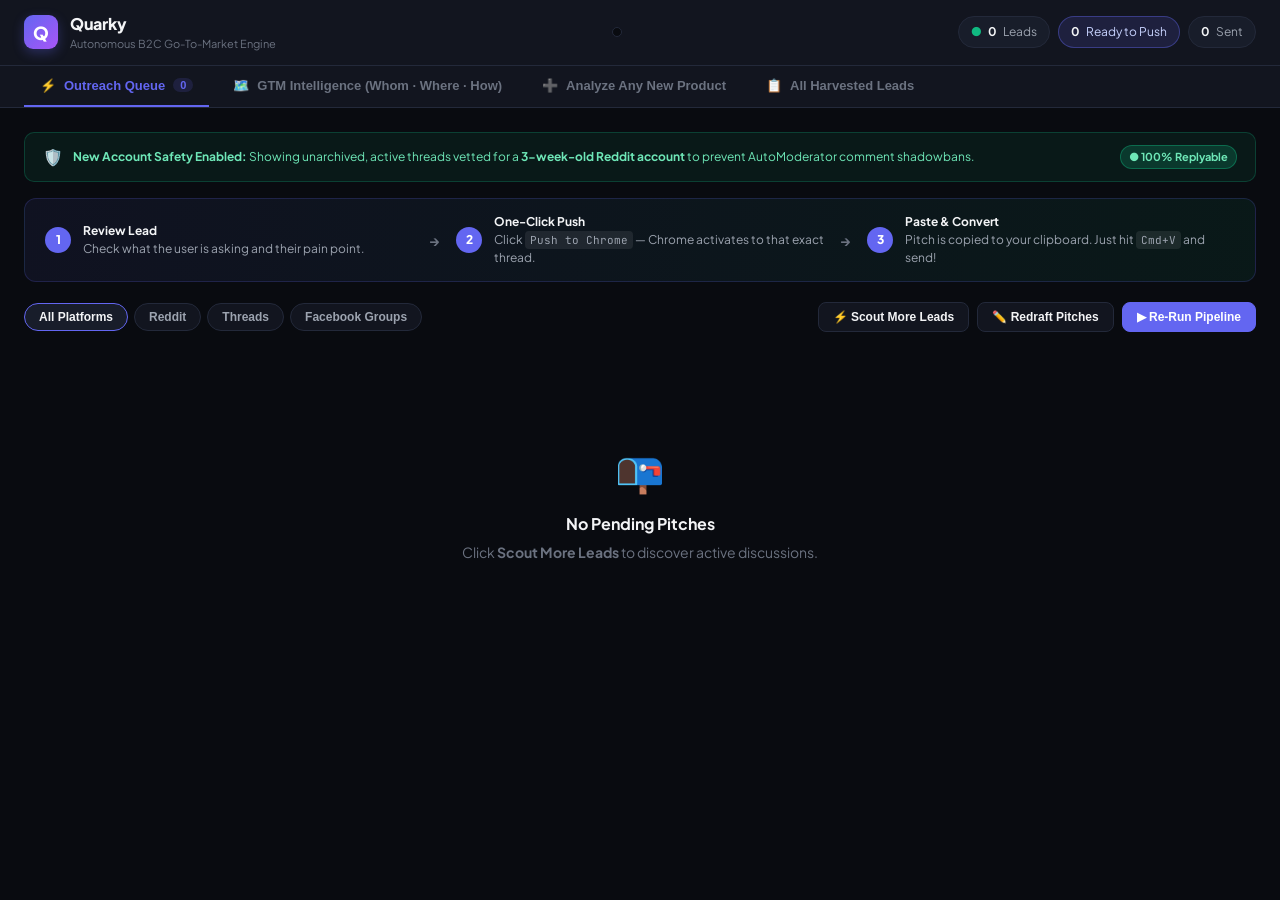
<file: quarky/web/index.html>
<!DOCTYPE html>
<html lang="en">
<head>
<meta charset="UTF-8">
<meta name="viewport" content="width=device-width, initial-scale=1.0">
<title>Quarky — Autonomous B2C GTM & Lead Engine</title>
<link rel="preconnect" href="https://fonts.googleapis.com">
<link rel="preconnect" href="https://fonts.gstatic.com" crossorigin>
<link href="https://fonts.googleapis.com/css2?family=Plus+Jakarta+Sans:wght@400;500;600;700;800&family=JetBrains+Mono:wght@400;500&display=swap" rel="stylesheet">
<link rel="stylesheet" href="style.css">
</head>
<body>

<div class="shell">
  <!-- TOP APP BAR -->
  <header class="topbar">
    <div class="brand">
      <div class="logo-mark">Q</div>
      <div class="brand-text">
        <span class="brand-title">Quarky</span>
        <span class="brand-sub">Autonomous B2C Go-To-Market Engine</span>
      </div>
    </div>

    <!-- Active Product Selector Tabs -->
    <div class="product-tabs" id="product-tabs">
      <!-- filled by JS -->
    </div>

    <!-- Stats summary -->
    <div class="quick-stats">
      <div class="stat-pill"><span class="dot-green">●</span> <strong id="stat-total">0</strong> Leads</div>
      <div class="stat-pill stat-accent"><strong id="stat-pending">0</strong> Ready to Push</div>
      <div class="stat-pill"><strong id="stat-sent">0</strong> Sent</div>
    </div>
  </header>

  <!-- NAVIGATION TABS -->
  <nav class="nav-strip">
    <button class="nav-tab active" data-view="outbox">
      <span class="tab-icon">⚡</span>
      <span class="tab-title">Outreach Queue</span>
      <span class="tab-badge" id="badge-outbox-count">0</span>
    </button>
    <button class="nav-tab" data-view="strategy">
      <span class="tab-icon">🗺️</span>
      <span class="tab-title">GTM Intelligence (Whom · Where · How)</span>
    </button>
    <button class="nav-tab" data-view="analyze">
      <span class="tab-icon">➕</span>
      <span class="tab-title">Analyze Any New Product</span>
    </button>
    <button class="nav-tab" data-view="leads">
      <span class="tab-icon">📋</span>
      <span class="tab-title">All Harvested Leads</span>
    </button>
  </nav>

  <!-- WORKSPACE CONTENT AREA -->
  <main class="workspace">

    <!-- ── VIEW 1: OUTREACH QUEUE (OUTBOX) ────────────────────────── -->
    <section class="view active" id="view-outbox">
      <!-- Account Health & AutoMod Banner -->
      <div style="background: rgba(16, 185, 129, 0.08); border: 1px solid rgba(16, 185, 129, 0.25); border-radius: 10px; padding: 12px 18px; margin-bottom: 16px; font-size: 12px; color: #6ee7b7; display: flex; align-items: center; justify-content: space-between; gap: 12px;">
        <div style="display: flex; align-items: center; gap: 10px;">
          <span style="font-size: 16px;">🛡️</span>
          <span><strong>New Account Safety Enabled:</strong> Showing unarchived, active threads vetted for a <strong>3-week-old Reddit account</strong> to prevent AutoModerator comment shadowbans.</span>
        </div>
        <span style="background: rgba(16, 185, 129, 0.2); border: 1px solid rgba(16, 185, 129, 0.4); padding: 3px 8px; border-radius: 99px; font-size: 11px; font-weight: 700; white-space: nowrap;">● 100% Replyable</span>
      </div>

      <!-- Action Guide Banner -->
      <div class="guide-banner">
        <div class="guide-step">
          <div class="step-num">1</div>
          <div class="step-desc"><strong>Review Lead</strong><br>Check what the user is asking and their pain point.</div>
        </div>
        <div class="guide-arrow">→</div>
        <div class="guide-step">
          <div class="step-num">2</div>
          <div class="step-desc"><strong>One-Click Push</strong><br>Click <code>Push to Chrome</code> — Chrome activates to that exact thread.</div>
        </div>
        <div class="guide-arrow">→</div>
        <div class="guide-step">
          <div class="step-num">3</div>
          <div class="step-desc"><strong>Paste & Convert</strong><br>Pitch is copied to your clipboard. Just hit <code>Cmd+V</code> and send!</div>
        </div>
      </div>

      <!-- Controls & Filter Toolbar -->
      <div class="stream-toolbar">
        <div class="filter-pills" id="platform-filters">
          <button class="filter-pill active" data-filter="all">All Platforms</button>
          <button class="filter-pill" data-filter="reddit">Reddit</button>
          <button class="filter-pill" data-filter="threads">Threads</button>
          <button class="filter-pill" data-filter="facebook">Facebook Groups</button>
        </div>
        <div class="stream-actions">
          <button class="btn-tool" id="btn-scout">⚡ Scout More Leads</button>
          <button class="btn-tool" id="btn-draft">✏️ Redraft Pitches</button>
          <button class="btn-tool btn-tool-accent" id="btn-run-all">▶ Re-Run Pipeline</button>
        </div>
      </div>

      <div class="status-indicator" id="pipeline-status"></div>

      <!-- Live Cards Stream -->
      <div class="lead-stream" id="outbox-cards">
        <div class="empty-state">
          <div class="empty-icon">📭</div>
          <h3>No Pending Pitches</h3>
          <p>Click <strong>Scout More Leads</strong> to discover active discussions.</p>
        </div>
      </div>
    </section>

    <!-- ── VIEW 2: GTM INTELLIGENCE (WHOM · WHERE · HOW) ──────────── -->
    <section class="view" id="view-strategy">
      <div class="strategy-header">
        <div>
          <h2>GTM Intelligence: <span id="strat-slug" class="highlight-text">Product</span></h2>
          <p class="subtitle" id="strat-desc">Analyzing customer mindset, active discussion channels, and positioning angles.</p>
        </div>
        <button class="btn-primary" id="btn-switch-to-queue">Review Live Leads →</button>
      </div>

      <div class="gtm-grid">
        <!-- WHOM CARD -->
        <div class="gtm-card">
          <div class="gtm-card-icon icon-whom">🎯</div>
          <h3>WHOM — Target Persona & Mindset</h3>
          <div class="gtm-block">
            <label>Ideal Customer Profile (ICP)</label>
            <p id="strat-audience" class="gtm-value">—</p>
          </div>
          <div class="gtm-block">
            <label>Pain Trigger & Mindset</label>
            <p id="strat-pain" class="gtm-value">—</p>
          </div>
          <div class="gtm-block">
            <label>Archetype Classification</label>
            <span class="badge-archetype" id="strat-archetype">utility_app</span>
          </div>
        </div>

        <!-- WHERE CARD -->
        <div class="gtm-card">
          <div class="gtm-card-icon icon-where">📍</div>
          <h3>WHERE — Live Communities</h3>
          <div class="gtm-block">
            <label>Platforms</label>
            <div id="strat-platforms" class="chips-row"></div>
          </div>
          <div class="gtm-block">
            <label>Target Subreddits (Reddit)</label>
            <div id="strat-subreddits" class="chips-row"></div>
          </div>
          <div class="gtm-block">
            <label>Threads Topics & Facebook Groups</label>
            <div id="strat-communities" class="chips-row"></div>
          </div>
        </div>

        <!-- HOW CARD -->
        <div class="gtm-card">
          <div class="gtm-card-icon icon-how">💡</div>
          <h3>HOW — Positioning & Pitch Strategy</h3>
          <div class="gtm-block">
            <label>Conversation Tone</label>
            <p id="strat-tone" class="gtm-value">—</p>
          </div>
          <div class="gtm-block">
            <label>Tactical Value Proposition / Hook</label>
            <p id="strat-angle" class="gtm-value text-green">—</p>
          </div>
          <div class="gtm-block">
            <label>Product Landing Link</label>
            <a id="strat-link" class="product-direct-link" href="#" target="_blank">—</a>
          </div>
        </div>
      </div>
    </section>

    <!-- ── VIEW 3: ANALYZE NEW PRODUCT ────────────────────────────── -->
    <section class="view" id="view-analyze">
      <div class="analyze-container">
        <div class="analyze-card">
          <h2>Analyze Any Product into a GTM Engine</h2>
          <p class="subtitle">Enter any product URL (e.g. <code>https://tracksub.app</code>) or describe what you want to sell (e.g. a book on human hypocrisy, a fitness app, or a SaaS tool).</p>
          
          <div class="form-group">
            <label>Product Description or Landing Page URL</label>
            <textarea id="product-input" rows="3" placeholder="e.g. TrackSub – subscription tracker app with AI screenshot import and no bank logins. https://tracksub.app"></textarea>
          </div>

          <div class="form-group">
            <label>Identifier Slug (Optional)</label>
            <input type="text" id="product-slug" placeholder="e.g. tracksub, feelsright, power_book">
          </div>

          <button class="btn-primary btn-large" id="btn-run-analyze">
            ⚡ Generate GTM Blueprint & Scout Leads →
          </button>
        </div>
      </div>
    </section>

    <!-- ── VIEW 4: ALL LEADS TABLE ────────────────────────────────── -->
    <section class="view" id="view-leads">
      <div class="leads-header">
        <h2>All Harvested Leads</h2>
        <span class="muted" id="leads-total-count">0 total prospects discovered</span>
      </div>
      <div class="table-card">
        <table class="leads-table">
          <thead>
            <tr>
              <th>Platform</th>
              <th>Discussion Context</th>
              <th>Status</th>
              <th>Thread Link</th>
              <th>Discovered</th>
            </tr>
          </thead>
          <tbody id="leads-table-body">
            <!-- filled by JS -->
          </tbody>
        </table>
      </div>
    </section>

  </main>
</div>

<!-- TOAST NOTIFICATIONS -->
<div class="toast" id="toast"></div>

<script src="app.js"></script>
</body>
</html>
</file>
<file: quarky/web/style.css>
/* ── Quarky UI Style ──────────────────────────────────────────────────────── */

:root {
  --bg-app: #090b10;
  --bg-surface: #12151f;
  --bg-surface-raised: #181d2a;
  --bg-surface-hover: #1f2537;
  --border: #23293a;
  --border-focus: #4f46e5;
  
  --accent: #6366f1;
  --accent-hover: #4f46e5;
  --accent-glow: rgba(99, 102, 241, 0.15);
  
  --green: #10b981;
  --green-glow: rgba(16, 185, 129, 0.15);
  --yellow: #f59e0b;
  --red: #ef4444;
  
  --text: #f3f4f6;
  --text-secondary: #9ca3af;
  --text-muted: #6b7280;
  
  --reddit-color: #ff4500;
  --threads-color: #ffffff;
  --facebook-color: #1877f2;
  
  --font-sans: 'Plus Jakarta Sans', system-ui, -apple-system, sans-serif;
  --font-mono: 'JetBrains Mono', monospace;
  --radius: 12px;
  --radius-sm: 8px;
}

* { box-sizing: border-box; margin: 0; padding: 0; }

body {
  background: var(--bg-app);
  color: var(--text);
  font-family: var(--font-sans);
  font-size: 14px;
  line-height: 1.5;
  height: 100vh;
  overflow: hidden;
}

/* ── App Shell Layout ──────────────────────────────────────────────────────── */
.shell {
  display: flex;
  flex-direction: column;
  height: 100vh;
}

/* ── Top App Bar ──────────────────────────────────────────────────────────── */
.topbar {
  display: flex;
  align-items: center;
  justify-content: space-between;
  padding: 12px 24px;
  background: var(--bg-surface);
  border-bottom: 1px solid var(--border);
  gap: 20px;
}

.brand {
  display: flex;
  align-items: center;
  gap: 12px;
}
.logo-mark {
  width: 34px;
  height: 34px;
  background: linear-gradient(135deg, #6366f1, #a855f7);
  border-radius: 9px;
  display: flex;
  align-items: center;
  justify-content: center;
  font-weight: 800;
  font-size: 18px;
  color: #fff;
  box-shadow: 0 4px 12px rgba(99, 102, 241, 0.3);
}
.brand-title {
  font-size: 16px;
  font-weight: 800;
  letter-spacing: -0.3px;
  display: block;
}
.brand-sub {
  font-size: 11px;
  color: var(--text-muted);
  display: block;
}

/* ── Product Switcher Tabs ────────────────────────────────────────────────── */
.product-tabs {
  display: flex;
  align-items: center;
  gap: 6px;
  background: var(--bg-app);
  padding: 4px;
  border-radius: 10px;
  border: 1px solid var(--border);
  overflow-x: auto;
}
.prod-pill {
  background: none;
  border: none;
  color: var(--text-secondary);
  padding: 6px 14px;
  font-size: 12px;
  font-weight: 600;
  border-radius: 7px;
  cursor: pointer;
  display: flex;
  align-items: center;
  gap: 6px;
  transition: all 0.15s ease;
  white-space: nowrap;
}
.prod-pill:hover {
  background: var(--bg-surface-raised);
  color: var(--text);
}
.prod-pill.active {
  background: var(--accent);
  color: #fff;
  box-shadow: 0 2px 8px rgba(99, 102, 241, 0.4);
}

/* ── Quick Stats ──────────────────────────────────────────────────────────── */
.quick-stats {
  display: flex;
  align-items: center;
  gap: 8px;
}
.stat-pill {
  background: var(--bg-surface-raised);
  border: 1px solid var(--border);
  padding: 6px 12px;
  border-radius: 20px;
  font-size: 12px;
  color: var(--text-secondary);
  display: flex;
  align-items: center;
  gap: 6px;
}
.stat-pill strong { color: var(--text); }
.stat-accent {
  background: var(--accent-glow);
  border-color: rgba(99, 102, 241, 0.4);
  color: #c7d2fe;
}
.dot-green { color: var(--green); }

/* ── Navigation Strip ─────────────────────────────────────────────────────── */
.nav-strip {
  display: flex;
  background: var(--bg-surface);
  border-bottom: 1px solid var(--border);
  padding: 0 24px;
  gap: 8px;
}
.nav-tab {
  background: none;
  border: none;
  border-bottom: 2px solid transparent;
  color: var(--text-muted);
  padding: 12px 16px;
  font-size: 13px;
  font-weight: 600;
  cursor: pointer;
  display: flex;
  align-items: center;
  gap: 8px;
  transition: all 0.15s ease;
}
.nav-tab:hover {
  color: var(--text);
}
.nav-tab.active {
  color: var(--accent);
  border-bottom-color: var(--accent);
}
.tab-badge {
  background: var(--accent-glow);
  color: var(--accent);
  font-size: 11px;
  padding: 1px 7px;
  border-radius: 99px;
  font-weight: 700;
}

/* ── Workspace ────────────────────────────────────────────────────────────── */
.workspace {
  flex: 1;
  overflow-y: auto;
  padding: 24px;
  background: var(--bg-app);
}

.view { display: none; }
.view.active { display: block; }

/* ── Guide Banner ─────────────────────────────────────────────────────────── */
.guide-banner {
  display: flex;
  align-items: center;
  background: linear-gradient(90deg, rgba(99, 102, 241, 0.08), rgba(16, 185, 129, 0.08));
  border: 1px solid rgba(99, 102, 241, 0.2);
  border-radius: var(--radius);
  padding: 14px 20px;
  margin-bottom: 20px;
  gap: 16px;
}
.guide-step {
  display: flex;
  align-items: center;
  gap: 12px;
  flex: 1;
}
.step-num {
  width: 26px;
  height: 26px;
  border-radius: 50%;
  background: var(--accent);
  color: #fff;
  font-size: 12px;
  font-weight: 800;
  display: flex;
  align-items: center;
  justify-content: center;
  flex-shrink: 0;
}
.step-desc {
  font-size: 12px;
  color: var(--text-secondary);
}
.step-desc strong { color: var(--text); }
.step-desc code {
  background: rgba(255, 255, 255, 0.08);
  padding: 2px 5px;
  border-radius: 4px;
  font-family: var(--font-mono);
  font-size: 11px;
}
.guide-arrow {
  color: var(--text-muted);
  font-weight: 700;
}

/* ── Stream Toolbar ───────────────────────────────────────────────────────── */
.stream-toolbar {
  display: flex;
  align-items: center;
  justify-content: space-between;
  margin-bottom: 16px;
  flex-wrap: wrap;
  gap: 12px;
}
.filter-pills {
  display: flex;
  gap: 6px;
}
.filter-pill {
  background: var(--bg-surface);
  border: 1px solid var(--border);
  color: var(--text-secondary);
  padding: 6px 14px;
  border-radius: 20px;
  font-size: 12px;
  font-weight: 600;
  cursor: pointer;
  transition: all 0.15s ease;
}
.filter-pill:hover { border-color: var(--accent); color: var(--text); }
.filter-pill.active {
  background: var(--bg-surface-raised);
  border-color: var(--accent);
  color: var(--text);
}

.stream-actions {
  display: flex;
  gap: 8px;
}
.btn-tool {
  background: var(--bg-surface);
  border: 1px solid var(--border);
  color: var(--text);
  padding: 7px 14px;
  border-radius: var(--radius-sm);
  font-size: 12px;
  font-weight: 600;
  cursor: pointer;
  transition: all 0.15s ease;
}
.btn-tool:hover { background: var(--bg-surface-hover); border-color: var(--accent); }
.btn-tool-accent {
  background: var(--accent);
  border-color: var(--accent);
  color: #fff;
}
.btn-tool-accent:hover { background: var(--accent-hover); }

/* ── Status Indicator ─────────────────────────────────────────────────────── */
.status-indicator {
  font-size: 12px;
  color: var(--text-muted);
  margin-bottom: 14px;
  min-height: 18px;
}
.status-indicator.running { color: var(--yellow); }
.status-indicator.done { color: var(--green); }

/* ── Lead Stream Cards ────────────────────────────────────────────────────── */
.lead-stream {
  display: flex;
  flex-direction: column;
  gap: 16px;
}

.lead-card {
  background: var(--bg-surface);
  border: 1px solid var(--border);
  border-radius: var(--radius);
  padding: 20px 24px;
  transition: border-color 0.2s ease, box-shadow 0.2s ease;
  position: relative;
}
.lead-card:hover {
  border-color: rgba(99, 102, 241, 0.4);
  box-shadow: 0 4px 20px rgba(0, 0, 0, 0.2);
}

.card-top {
  display: flex;
  align-items: center;
  justify-content: space-between;
  margin-bottom: 12px;
  flex-wrap: wrap;
  gap: 8px;
}
.card-badges {
  display: flex;
  align-items: center;
  gap: 8px;
}

.tag-platform {
  font-size: 11px;
  font-weight: 700;
  padding: 3px 10px;
  border-radius: 99px;
  text-transform: uppercase;
  letter-spacing: 0.5px;
  display: inline-flex;
  align-items: center;
  gap: 5px;
}
.tag-reddit { background: rgba(255, 69, 0, 0.12); color: var(--reddit-color); border: 1px solid rgba(255, 69, 0, 0.3); }
.tag-threads { background: rgba(255, 255, 255, 0.1); color: var(--threads-color); border: 1px solid rgba(255, 255, 255, 0.2); }
.tag-facebook { background: rgba(24, 119, 242, 0.12); color: var(--facebook-color); border: 1px solid rgba(24, 119, 242, 0.3); }

.tag-intent {
  background: rgba(16, 185, 129, 0.12);
  color: var(--green);
  border: 1px solid rgba(16, 185, 129, 0.3);
  font-size: 11px;
  font-weight: 700;
  padding: 3px 8px;
  border-radius: 99px;
}
.tag-unlocked {
  background: rgba(16, 185, 129, 0.08);
  color: #34d399;
  border: 1px solid rgba(16, 185, 129, 0.25);
  font-size: 10px;
  font-weight: 600;
  padding: 2px 7px;
  border-radius: 6px;
  display: inline-flex;
  align-items: center;
  gap: 4px;
}
.tag-account-safe {
  background: rgba(99, 102, 241, 0.1);
  color: #a5b4fc;
  border: 1px solid rgba(99, 102, 241, 0.3);
  font-size: 10px;
  font-weight: 600;
  padding: 2px 7px;
  border-radius: 6px;
  display: inline-flex;
  align-items: center;
  gap: 4px;
}
.tag-recency {
  background: rgba(255, 255, 255, 0.06);
  color: var(--text-secondary);
  border: 1px solid var(--border);
  font-size: 10px;
  font-weight: 500;
  padding: 2px 7px;
  border-radius: 6px;
}
.card-time {
  font-size: 11px;
  color: var(--text-muted);
}

/* Quote box */
.prospect-quote {
  background: var(--bg-surface-raised);
  border-left: 3px solid var(--accent);
  border-radius: 0 8px 8px 0;
  padding: 12px 16px;
  margin-bottom: 12px;
  font-size: 13px;
  line-height: 1.6;
  color: var(--text);
  position: relative;
}
.quote-title {
  font-weight: 700;
  margin-bottom: 4px;
  color: #fff;
}
.quote-text {
  color: var(--text-secondary);
}

.thread-link-row {
  display: flex;
  align-items: center;
  gap: 8px;
  margin-bottom: 14px;
}
.thread-link {
  font-size: 12px;
  color: var(--accent);
  text-decoration: none;
  display: inline-flex;
  align-items: center;
  gap: 4px;
}
.thread-link:hover { text-decoration: underline; }

/* Pitch Preview Box */
.pitch-container {
  margin-bottom: 16px;
}
.pitch-label-bar {
  display: flex;
  align-items: center;
  justify-content: space-between;
  margin-bottom: 6px;
  font-size: 11px;
  color: var(--text-muted);
  text-transform: uppercase;
  letter-spacing: 0.5px;
  font-weight: 600;
}
.pitch-edit-tip {
  font-size: 11px;
  color: var(--text-muted);
  font-weight: 400;
  text-transform: none;
}
.pitch-textarea {
  width: 100%;
  background: var(--bg-app);
  border: 1px solid var(--border);
  border-radius: var(--radius-sm);
  color: var(--text);
  font-family: var(--font-sans);
  font-size: 13px;
  line-height: 1.6;
  padding: 12px 14px;
  resize: vertical;
  min-height: 85px;
  outline: none;
  transition: border-color 0.15s ease;
}
.pitch-textarea:focus {
  border-color: var(--accent);
  box-shadow: 0 0 0 2px var(--accent-glow);
}

/* Card Actions */
.card-actions {
  display: flex;
  align-items: center;
  gap: 10px;
}
.btn-push {
  background: var(--green);
  color: #fff;
  border: none;
  padding: 9px 18px;
  border-radius: var(--radius-sm);
  font-size: 13px;
  font-weight: 700;
  cursor: pointer;
  display: inline-flex;
  align-items: center;
  gap: 8px;
  transition: background 0.15s ease, transform 0.1s ease;
}
.btn-push:hover {
  background: #059669;
  transform: translateY(-1px);
}
.btn-push:active { transform: translateY(0); }

.btn-secondary {
  background: var(--bg-surface-raised);
  border: 1px solid var(--border);
  color: var(--text);
  padding: 8px 14px;
  border-radius: var(--radius-sm);
  font-size: 12px;
  font-weight: 600;
  cursor: pointer;
  transition: all 0.15s ease;
}
.btn-secondary:hover {
  background: var(--bg-surface-hover);
  border-color: var(--text-muted);
}
.btn-dismiss {
  background: none;
  border: 1px solid transparent;
  color: var(--text-muted);
  padding: 8px 12px;
  border-radius: var(--radius-sm);
  font-size: 12px;
  cursor: pointer;
  margin-left: auto;
}
.btn-dismiss:hover {
  color: var(--red);
  border-color: rgba(239, 68, 68, 0.3);
}

/* ── GTM Intelligence Grid ────────────────────────────────────────────────── */
.strategy-header {
  display: flex;
  align-items: center;
  justify-content: space-between;
  margin-bottom: 24px;
}
.highlight-text {
  color: var(--accent);
  text-transform: capitalize;
}
.subtitle {
  color: var(--text-muted);
  font-size: 13px;
  margin-top: 4px;
}

.gtm-grid {
  display: grid;
  grid-template-columns: repeat(3, 1fr);
  gap: 20px;
}
@media (max-width: 1024px) {
  .gtm-grid { grid-template-columns: 1fr; }
}

.gtm-card {
  background: var(--bg-surface);
  border: 1px solid var(--border);
  border-radius: var(--radius);
  padding: 24px;
  display: flex;
  flex-direction: column;
  gap: 16px;
}
.gtm-card-icon {
  width: 40px;
  height: 40px;
  border-radius: 10px;
  display: flex;
  align-items: center;
  justify-content: center;
  font-size: 20px;
}
.icon-whom { background: rgba(99, 102, 241, 0.15); color: var(--accent); }
.icon-where { background: rgba(245, 158, 11, 0.15); color: var(--yellow); }
.icon-how { background: rgba(16, 185, 129, 0.15); color: var(--green); }

.gtm-card h3 {
  font-size: 15px;
  font-weight: 700;
  letter-spacing: -0.2px;
}
.gtm-block label {
  font-size: 11px;
  color: var(--text-muted);
  text-transform: uppercase;
  letter-spacing: 0.5px;
  font-weight: 600;
  display: block;
  margin-bottom: 4px;
}
.gtm-value {
  font-size: 13px;
  line-height: 1.5;
  color: var(--text);
}
.text-green { color: #34d399; font-weight: 500; }

.badge-archetype {
  display: inline-block;
  background: var(--bg-surface-raised);
  border: 1px solid var(--border);
  padding: 3px 10px;
  border-radius: 6px;
  font-family: var(--font-mono);
  font-size: 12px;
  color: var(--accent);
}

.chips-row {
  display: flex;
  flex-wrap: wrap;
  gap: 6px;
  margin-top: 4px;
}
.chip {
  background: var(--bg-surface-raised);
  border: 1px solid var(--border);
  padding: 4px 10px;
  border-radius: 6px;
  font-size: 12px;
  color: var(--text-secondary);
}
.chip-link {
  color: var(--accent);
  text-decoration: none;
}
.chip-link:hover { text-decoration: underline; }

.product-direct-link {
  font-family: var(--font-mono);
  font-size: 12px;
  color: var(--accent);
  word-break: break-all;
}

/* ── Analyze Form ─────────────────────────────────────────────────────────── */
.analyze-container {
  display: flex;
  justify-content: center;
  padding: 40px 0;
}
.analyze-card {
  background: var(--bg-surface);
  border: 1px solid var(--border);
  border-radius: var(--radius);
  padding: 32px;
  max-width: 640px;
  width: 100%;
}
.analyze-card h2 { font-size: 20px; font-weight: 800; margin-bottom: 6px; }
.form-group { margin-top: 18px; }
.form-group label {
  display: block;
  font-size: 12px;
  color: var(--text-muted);
  text-transform: uppercase;
  letter-spacing: 0.5px;
  font-weight: 600;
  margin-bottom: 6px;
}
.form-group textarea, .form-group input {
  width: 100%;
  background: var(--bg-app);
  border: 1px solid var(--border);
  border-radius: var(--radius-sm);
  color: var(--text);
  font-family: var(--font-sans);
  font-size: 13px;
  padding: 12px 14px;
  outline: none;
}
.form-group textarea:focus, .form-group input:focus { border-color: var(--accent); }

.btn-primary {
  background: var(--accent);
  color: #fff;
  border: none;
  padding: 10px 20px;
  border-radius: var(--radius-sm);
  font-size: 13px;
  font-weight: 700;
  cursor: pointer;
  transition: background 0.15s ease;
}
.btn-primary:hover { background: var(--accent-hover); }
.btn-large {
  width: 100%;
  padding: 12px;
  font-size: 14px;
  margin-top: 24px;
}

/* ── Leads Table ──────────────────────────────────────────────────────────── */
.leads-header {
  display: flex;
  align-items: center;
  justify-content: space-between;
  margin-bottom: 16px;
}
.table-card {
  background: var(--bg-surface);
  border: 1px solid var(--border);
  border-radius: var(--radius);
  overflow: hidden;
}
.leads-table {
  width: 100%;
  border-collapse: collapse;
  font-size: 13px;
}
.leads-table th {
  text-align: left;
  padding: 12px 16px;
  background: var(--bg-surface-raised);
  color: var(--text-muted);
  font-size: 11px;
  text-transform: uppercase;
  letter-spacing: 0.5px;
  border-bottom: 1px solid var(--border);
}
.leads-table td {
  padding: 12px 16px;
  border-bottom: 1px solid var(--border);
  color: var(--text);
  vertical-align: top;
}
.leads-table tr:hover td { background: var(--bg-surface-hover); }

/* ── Empty State ──────────────────────────────────────────────────────────── */
.empty-state {
  text-align: center;
  padding: 60px 20px;
  color: var(--text-muted);
}
.empty-icon { font-size: 40px; margin-bottom: 12px; }
.empty-state h3 { color: var(--text); font-size: 16px; margin-bottom: 6px; }

/* ── Toast ────────────────────────────────────────────────────────────────── */
.toast {
  position: fixed;
  bottom: 24px;
  right: 24px;
  background: var(--bg-surface-raised);
  border: 1px solid var(--border);
  border-radius: 10px;
  padding: 14px 20px;
  font-size: 13px;
  font-weight: 500;
  max-width: 400px;
  opacity: 0;
  transform: translateY(10px);
  transition: all 0.2s ease;
  pointer-events: none;
  z-index: 9999;
  box-shadow: 0 10px 25px rgba(0, 0, 0, 0.4);
}
.toast.show { opacity: 1; transform: translateY(0); }
.toast.success { border-color: var(--green); color: #6ee7b7; }
.toast.error { border-color: var(--red); color: #fca5a5; }
</file>
